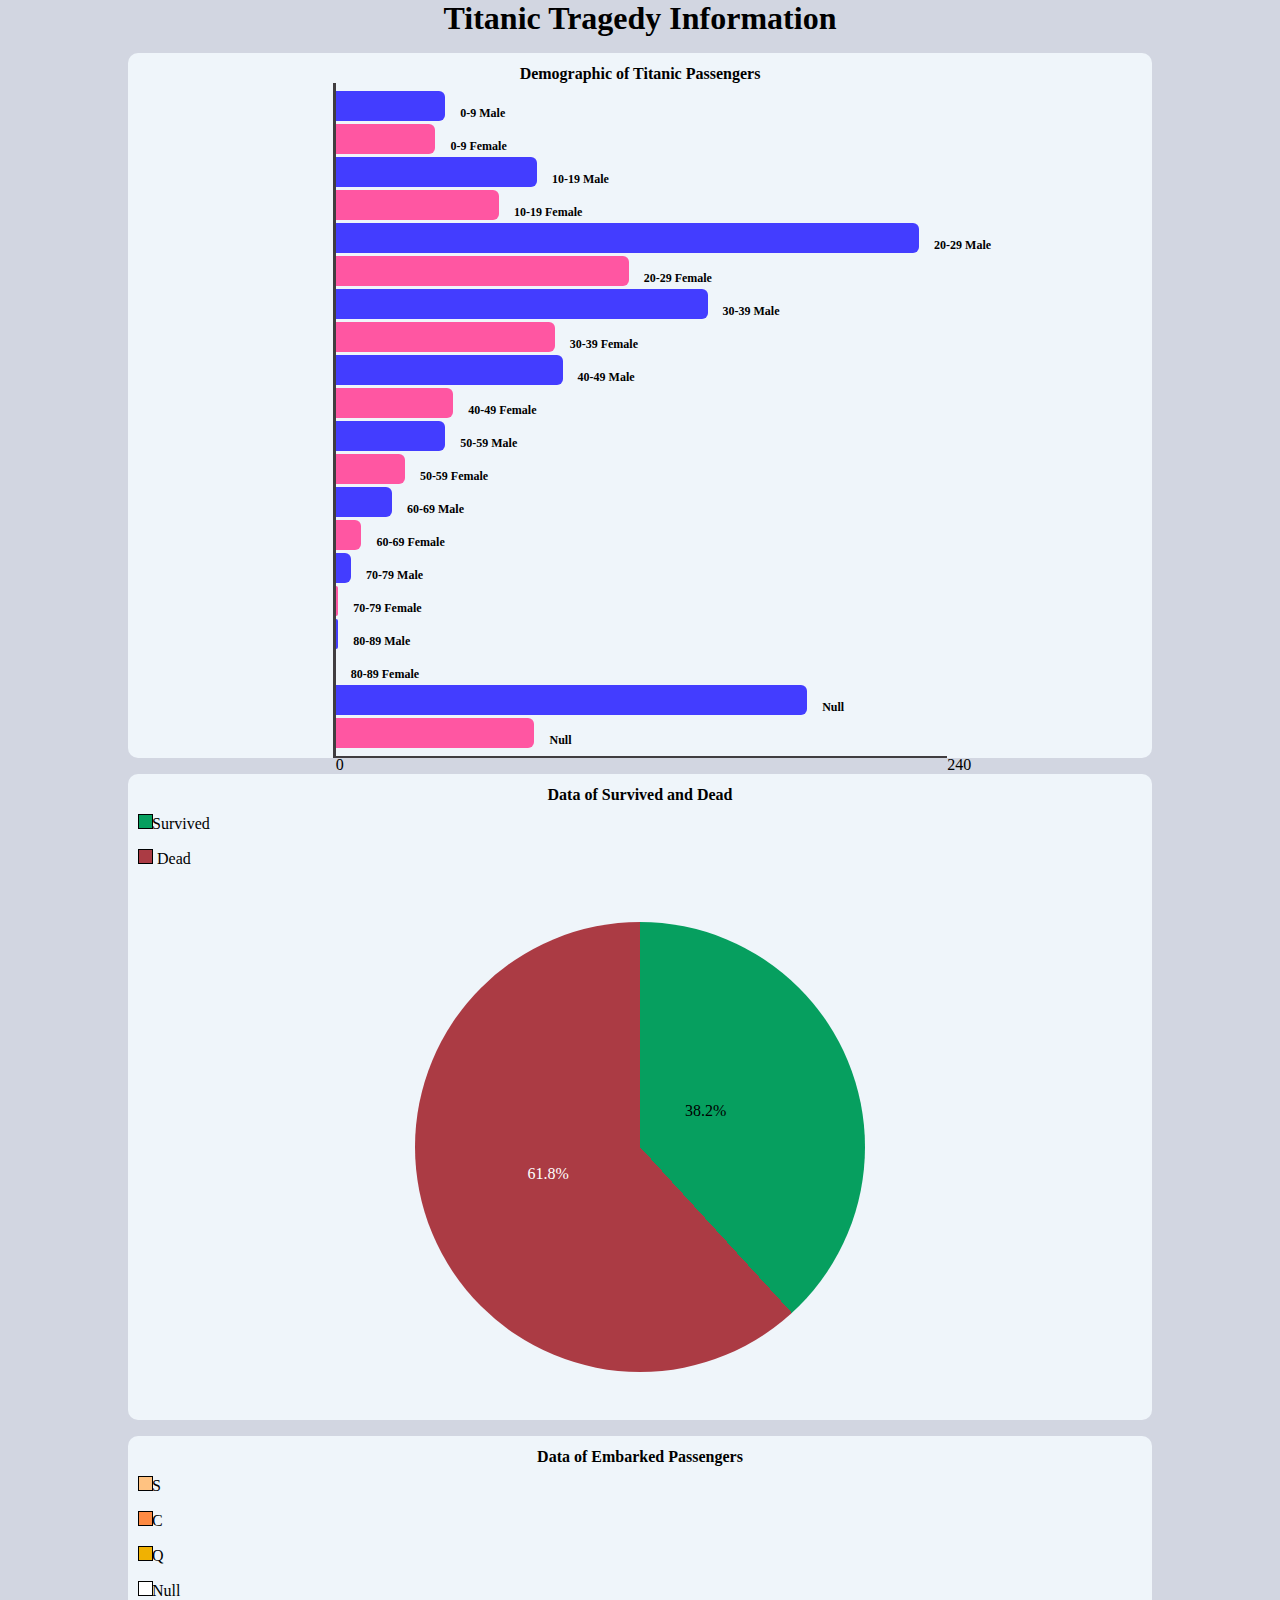
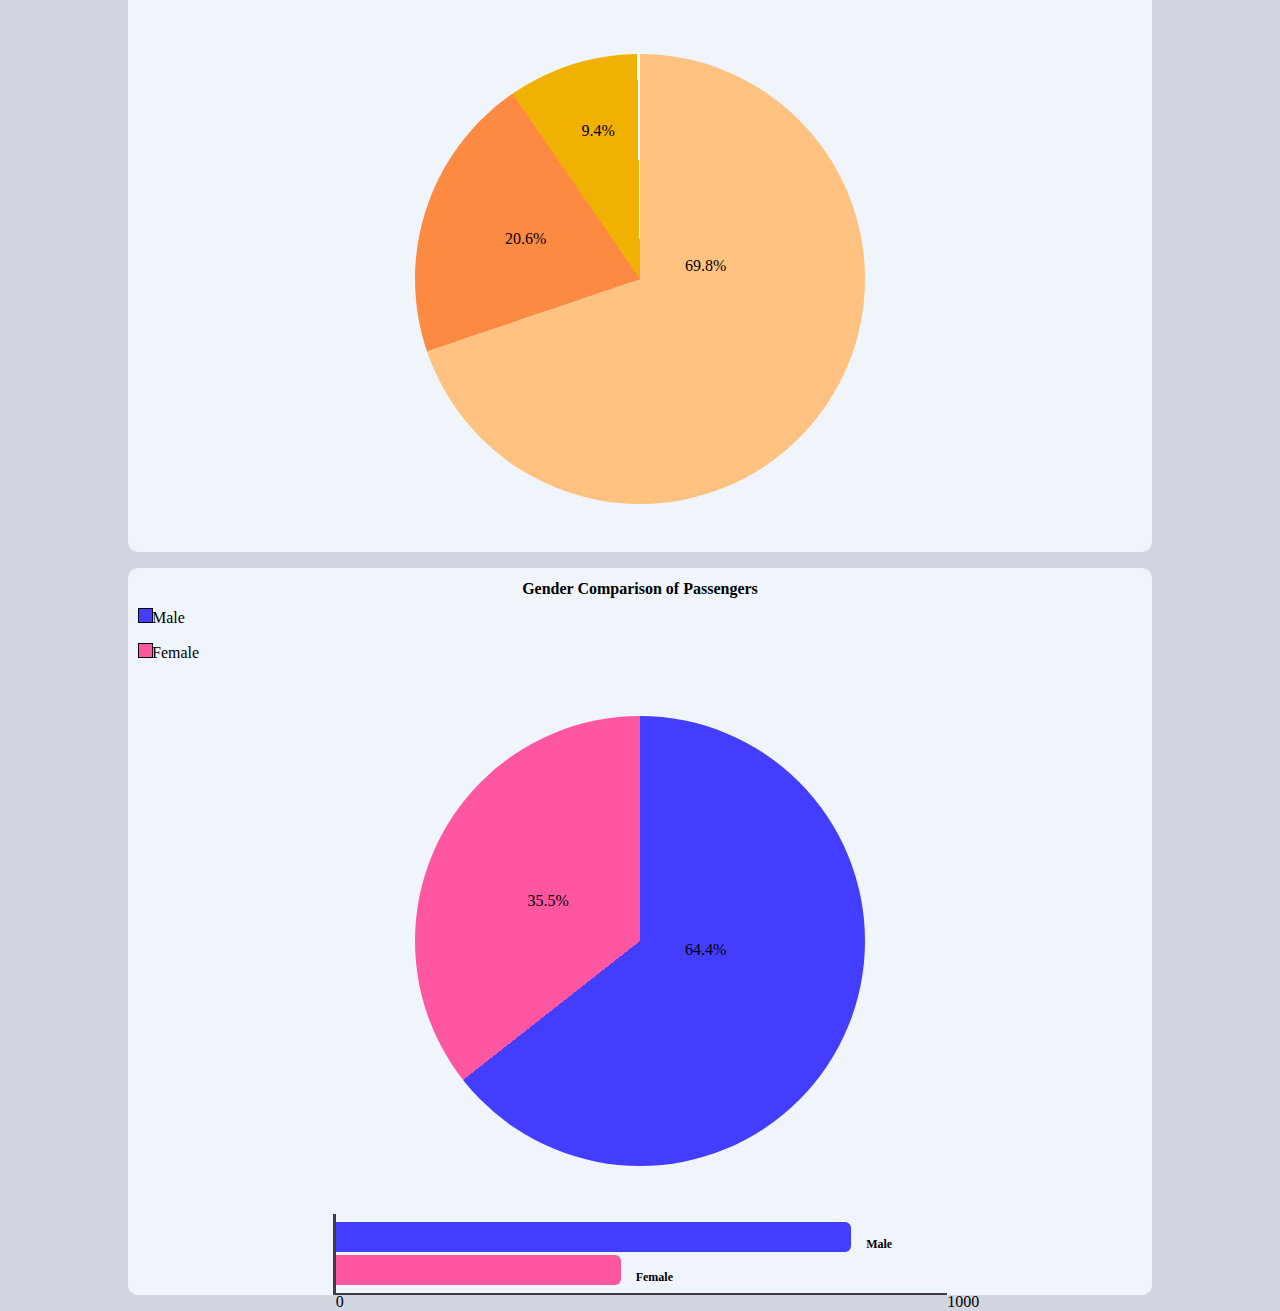
<file: index.html>
<!DOCTYPE html>
<head>
    <meta charset="UTF-8">
    <meta name="viewport" content="width=device-width, initial-scale=1.0">
    <link rel="stylesheet" href="style.css">
    <title>Data visualization of Titanic Statistics</title>
</head>
<body>
    <h1>Titanic Tragedy Information</h1>
    <div class="card">
    <div class="Demographic-chart">
        <h2 class="heading">Demographic of Titanic Passengers</h2>
        <div class="grid">
            <div class="agemin">0</div>
            <div class="agemax">240</div>
            <div class="age-group">
                <div class="barmale" style="--bar-value:17.9%" data-name="0-9 Male"></div>
                <div class="barfemale" style="--bar-value:16.3%" data-name="0-9 Female"></div>
            </div>
            <div class="age-range">
                <div class="barmale" style="--bar-value:32.9%" data-name="10-19 Male"></div>
                <div class="barfemale" style="--bar-value:26.7%" data-name="10-19 Female"></div>
            </div>
            <div class="age-range">
                <div class="barmale" style="--bar-value:95.4%" data-name="20-29 Male"></div>
                <div class="barfemale" style="--bar-value:47.9%" data-name="20-29 Female"></div>
            </div>
            <div class="age-range">
                <div class="barmale" style="--bar-value:60.8%" data-name="30-39 Male"></div>
                <div class="barfemale" style="--bar-value:35.8%" data-name="30-39 Female"></div>
            </div>
            <div class="age-range">
                <div class="barmale" style="--bar-value:37.1%" data-name="40-49 Male"></div>
                <div class="barfemale" style="--bar-value:19.2%" data-name="40-49 Female"></div>
            </div>
            <div class="age-range">
                <div class="barmale" style="--bar-value:17.9%" data-name="50-59 Male"></div>
                <div class="barfemale" style="--bar-value:11.3%" data-name="50-59 Female"></div>
            </div>
            <div class="age-range">
                <div class="barmale" style="--bar-value:9.2%" data-name="60-69 Male"></div>
                <div class="barfemale" style="--bar-value:4.2%" data-name="60-69 Female"></div>
            </div>
            <div class="age-range">
                <div class="barmale" style="--bar-value:2.5%" data-name="70-79 Male"></div>
                <div class="barfemale" style="--bar-value:0.4%" data-name="70-79 Female"></div>
            </div>
            <div class="age-range">
                <div class="barmale" style="--bar-value:0.4%" data-name="80-89 Male"></div>
                <div class="barfemale" style="--bar-value:0%" data-name="80-89 Female"></div>
            </div>
            <div class="age-range">
                <div class="barmale" style="--bar-value:77.1%" data-name="Null"></div>
                <div class="barfemale" style="--bar-value:32.5%" data-name="Null"></div>
            </div>
        </div>
    </div>
    </div>

    <div class="card">
    <h2 class="heading">Data of Survived and Dead</h2>
    <div class="keys">
        <div class="survive-key"></div>
        <div class="dead-key"></div>
    </div>
    <div class="Survived and Dead">
        <div class="pie-chart">
            <div class="surv-slice">38.2%</div>
            <div class="dead-slice">61.8%</div>
        </div>
    </div>
    </div>

    <div class="card">
    <h2 class="heading">Data of Embarked Passengers</h2>
    <div class="keys">
        <div class="s-key"></div>
        <div class="c-key"></div>
        <div class="q-key"></div>
        <div class="null-key"></div>
    </div>
    <div class="Embarked-pie-chart">
        <div class="pie-chart2">
            <div class="s-slice">69.8%</div>
            <div class="c-slice">20.6%</div>
            <div class="q-slice">9.4%</div>
            <div class="null-slice"></div>
        </div> 

    </div>
    </div>

    <div class="card">
    <h2 class="heading">Gender Comparison of Passengers</h2>
    <div class="keys">
        <div class="male-key"></div>
        <div class="female-key"></div>
    </div>
    <div class="pie-chart3">
        <div class="male-slice">64.4%</div>
        <div class="female-slice">35.5%</div>
    </div>
    <div class="gender-hori-chart">
        <div class="grid2">
            <div class="gendermin">0</div>
            <div class="gendermax">1000</div>
            <div class="barmale" style="--bar-value:84.3%" data-name="Male"></div>
            <div class="barfemale" style="--bar-value:46.6%" data-name="Female"></div>
        </div>
    </div>
    </div>
</body>
</file>
<file: style.css>
* {
  margin: 0;
  padding: 0;
  box-sizing: border-box;
  font-family: Georgia, 'Times New Roman', Times, serif;
}
body {
  display: flex;
  flex-direction: column;
  align-items: center;
  background-color: #d2d6e1;
}
.card {
  background: #eff5fa;
  width: 80vw;
  height: auto;
  border-radius: 10px;
  margin-top: 1rem;
}
.card .heading {
  font-size: 1em;
  text-align: center;
  margin-top: 0.75rem;
}
.grid {
  position: relative;
  margin: auto;
  padding: 5px 0px 5px 0px;
  height: 50%;
  width: 60%;
  border-left: 3px solid #403d40;
  border-bottom: 2px solid #403d40;
  background: repeating-linear-gradient(90deg, transparent, transparent 20% rgba(64, 61, 64, 0.7) 20%);
}
.barmale {
  width: var(--bar-value);
  height: 30px;
  margin: 3px 0;
  background-color: #433dff;
  border-radius: 0 6px 6px 0;
}
.barmale::after {
  font-size: 0.75em;
  font-weight: bold;
  content: attr(data-name);
  padding: 15px;
  display: inline-block;
  white-space: nowrap;
  margin-left: 100%;
}
.barfemale {
  width: var(--bar-value);
  height: 30px;
  margin: 3px 0;
  background-color: #ff56a2;
  border-radius: 0 6px 6px 0;
}
.barfemale::after {
  font-size: 0.75em;
  font-weight: bold;
  content: attr(data-name);
  padding: 15px;
  display: inline-block;
  white-space: nowrap;
  margin-left: 100%;
}
.agemin {
  position: absolute;
  top: 100%;
}
.agemax {
  position: absolute;
  top: 100%;
  left: 100%;
}
.keys {
  display: flex;
  flex-direction: column;
  justify-content: center;
}
.survive-key {
  background: #069f5f;
  width: 15px;
  height: 15px;
  margin: 10px 10px;
  border: 0.5px solid #000;
}
.survive-key::after {
  margin-left: 100%;
  content: 'Survived';
}
.dead-key {
  position: relative;
  background: #ab3b44;
  width: 15px;
  height: 15px;
  margin: 10px 10px;
  border: 0.25px solid #000;
}
.dead-key::after {
  position: absolute;
  margin-left: 100%;
  content: 'Dead';
  left: 5px;
}
.pie-chart {
  background: conic-gradient(#069f5f 38.2%, #ab3b44 38.2%);
  max-width: 50vh;
  height: 50vh;
  border-radius: 100%;
  margin: auto;
  margin-top: 3em;
  margin-bottom: 3em;
}
.surv-slice {
  position: relative;
  top: 40%;
  left: 60%;
  color: #000;
}
.dead-slice {
  position: relative;
  top: 50%;
  left: 25%;
  color: #fff;
}
.s-key {
  background: #ffc281;
  width: 15px;
  height: 15px;
  margin: 10px 10px;
  border: 0.5px solid #000;
}
.s-key::after {
  content: 'S';
  margin-left: 100%;
  left: 5px;
}
.c-key {
  background: #fd8a43;
  width: 15px;
  height: 15px;
  margin: 10px 10px;
  border: 0.5px solid #000;
}
.c-key::after {
  content: 'C';
  margin-left: 100%;
  left: 5px;
}
.q-key {
  background: #f0b102;
  width: 15px;
  height: 15px;
  margin: 10px 10px;
  border: 0.5px solid #000;
}
.q-key::after {
  content: 'Q';
  margin-left: 100%;
  left: 5px;
}
.null-key {
  background: #fff;
  width: 15px;
  height: 15px;
  margin: 10px 10px;
  border: 0.5px solid #000;
}
.null-key::after {
  content: 'Null';
  margin-left: 100%;
  left: 5px;
}
.pie-chart2 {
  background: conic-gradient(#ffc281 0% 69.8%, #fd8a43 69.8% 90.4%, #f0b102 90.4% 99.8%, #fff 99.8% 100%);
  max-width: 50vh;
  height: 50vh;
  border-radius: 100%;
  margin: auto;
  margin-top: 3em;
  margin-bottom: 3em;
}
.s-slice {
  position: relative;
  top: 45%;
  left: 60%;
}
.c-slice {
  position: relative;
  top: 35%;
  left: 20%;
}
.q-slice {
  position: relative;
  top: 7%;
  left: 37%;
}
.male-key {
  background: #433dff;
  width: 15px;
  height: 15px;
  margin: 10px 10px;
  border: 0.5px solid #000;
}
.male-key::after {
  content: 'Male';
  margin-left: 100%;
  left: 5px;
}
.female-key {
  background: #ff56a2;
  width: 15px;
  height: 15px;
  margin: 10px 10px;
  border: 0.5px solid #000;
}
.female-key::after {
  content: 'Female';
  margin-left: 100%;
  left: 5px;
}
.pie-chart3 {
  background: conic-gradient(#433dff 0% 64.4%, #ff56a2 64.4% 100%);
  max-width: 50vh;
  height: 50vh;
  border-radius: 100%;
  margin: auto;
  margin-top: 3em;
  margin-bottom: 3em;
}
.male-slice {
  position: relative;
  top: 50%;
  left: 60%;
}
.female-slice {
  position: relative;
  top: 35%;
  left: 25%;
}
.grid2 {
  position: relative;
  margin: auto;
  padding: 5px 0px 5px 0px;
  height: 50%;
  width: 60%;
  border-left: 3px solid #403d40;
  border-bottom: 2px solid #403d40;
  background: repeating-linear-gradient(90deg, transparent, transparent 20% rgba(64, 61, 64, 0.7) 20%);
}
.gendermin {
  position: absolute;
  top: 100%;
}
.gendermax {
  position: absolute;
  top: 100%;
  left: 100%;
}
</file>
